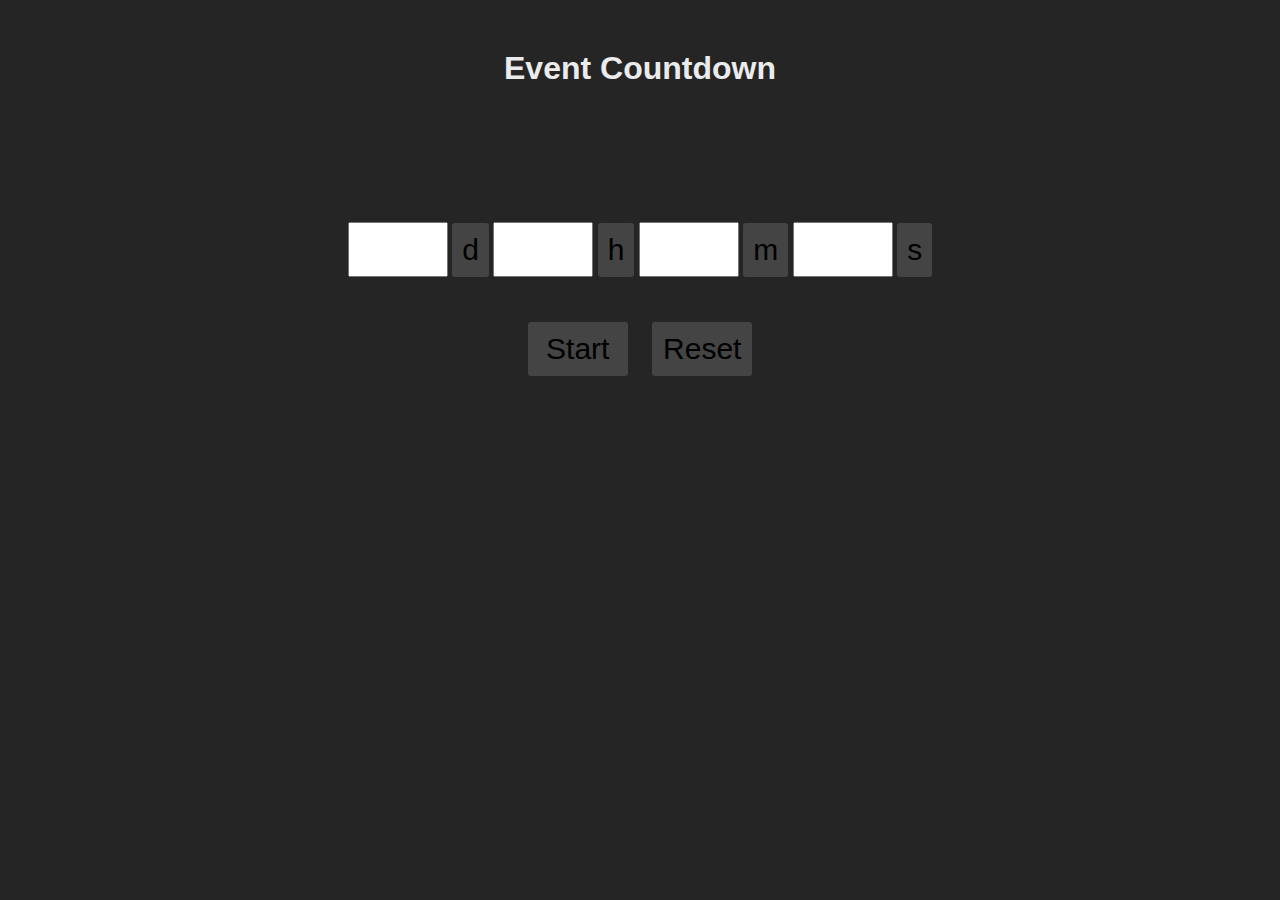
<file: countdown/index.html>
<!DOCTYPE html>
<html lang="en">
<head>
    <meta charset="UTF-8">
    <meta http-equiv="X-UA-Compatible" content="IE=edge">
    <meta name="viewport" content="width=device-width, initial-scale=1.0">
    <title>event countdown</title>
    <link rel="stylesheet" type="text/css" href="css/style.css">
</head>
<body>
    <div class="container">
        <h1>Event Countdown</h1>
        <div id="countdown">
            <input class="days"></input>
            <div class="text">d</div>
            <input class="hours"></input>
            <div class="text">h</div>
            <input class="minutes"></input>
            <div class="text">m</div>
            <input class="seconds"></input>
            <div class="text">s</div>
        </div>
            <div class="end">time up</div>
            <button class="start">Start</button>
            <button class="reset">Reset</button>
    </div>

    <script type="text/javascript" src="js/main.js"></script>
</body>
</html>
</file>
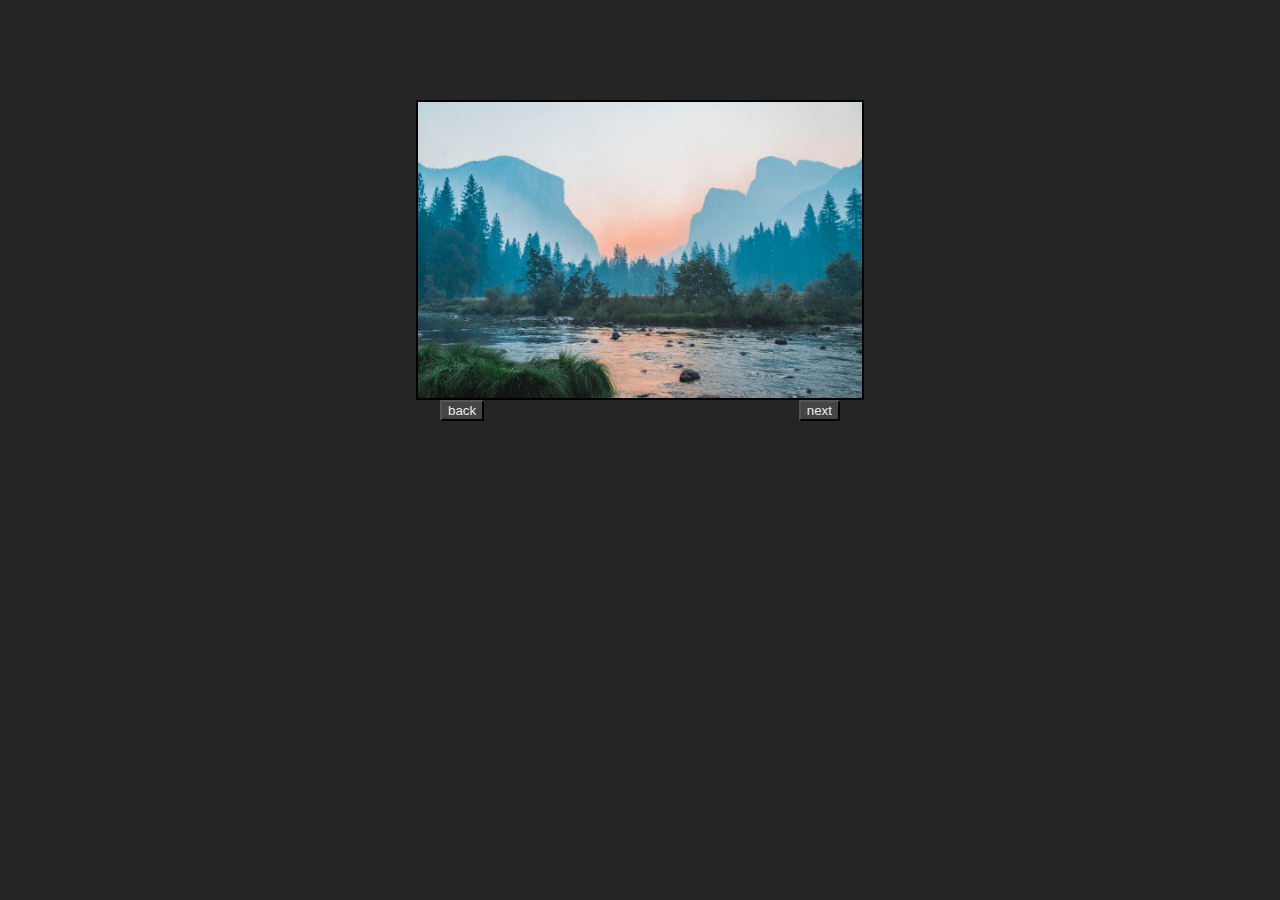
<file: imgcarrousel/index.html>
<!DOCTYPE html>
<html>
<head>
    <meta charset="UTF-8">
    <meta http-equiv="X-UA-Compatible" content="IE=edge">
    <meta name="viewport" content="width=device-width, initial-scale=1.0">
    <title>Image Carrousel</title>
    <link rel="stylesheet" type="text/css" href="css/style.css">
</head>
<body>
<!--wrapper-->
    <div id="wrapper">
<!--div met images-->
        <div class="images">

            <img id="img1" src="img/landscape1.jpg" alt="landscape1">
            <img id="img2" src="img/landscape2.jpg" alt="landscape2">
            <img id="img3" src="img/landscape3.jpg" alt="landscape3">
            <img id="img4" src="img/landscape4.jpg" alt="landscape4">
            <img id="img5" src="img/landscape5.jpg" alt="landscape5">

        </div>
<!--Buttons om de verschillende images aan te wijzen-->
        <div class="buttons">
            <button class="buttonback">back</button>
            <button class="buttonnext">next</button>
        </div>
    </div>
    <script type="text/javascript" src="js/main.js"></script>
</body>
</html>
</file>
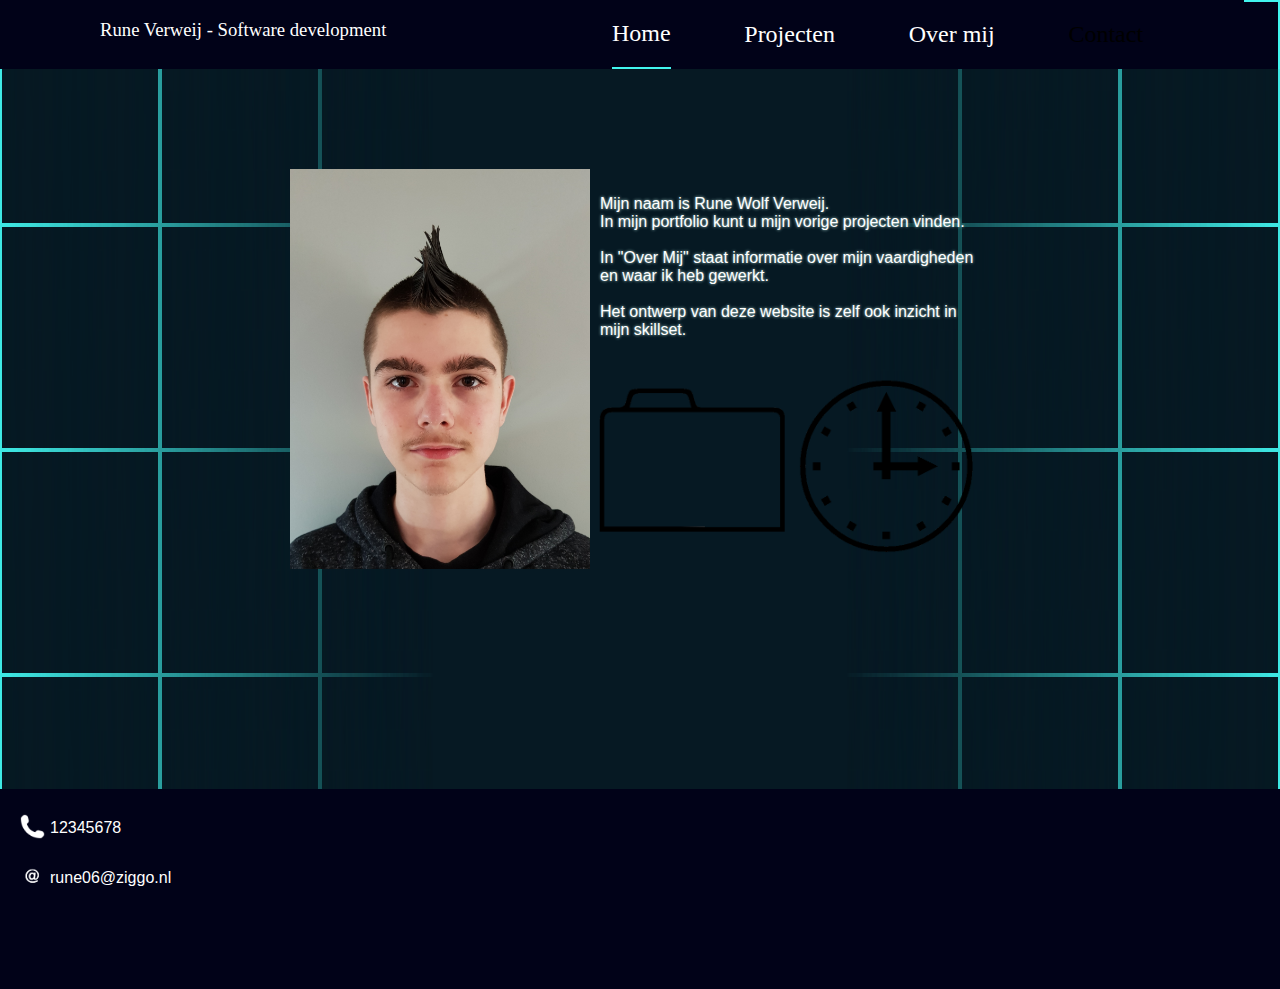
<file: Poforemake/index.html>
<!DOCTYPE html>
<html lang="en">
<head>
    <meta charset="UTF-8">
    <meta http-equiv="X-UA-Compatible" content="IE=edge">
    <meta name="viewport" content="width=device-width, initial-scale=1.0">
    <title>Rune Verweij POFO</title>
    <link rel="stylesheet" type="text/css" href="css/style.css">
    <link rel="preconnect" href="https://fonts.googleapis.com">
    <link rel="preconnect" href="https://fonts.gstatic.com" crossorigin>
    <link href="https://fonts.googleapis.com/css2?family=Lora:ital@1&family=Montserrat:wght@600&display=swap" rel="stylesheet">
</head>
<body>
    <div class="wrapper">
        <div class="grid">
            <div class="gridt"></div><div class="gridt"></div><div class="gridt"></div><div class="gridt"></div>
            <div class="gridt"></div><div class="gridt"></div><div class="gridt"></div><div class="gridt"></div>
            <div class="gridt"></div><div class="gridt"></div><div class="gridt"></div><div class="gridt"></div>
            <div class="gridt"></div><div class="gridt"></div><div class="gridt"></div><div class="gridt"></div>
            <div class="gridt"></div><div class="gridt"></div><div class="gridt"></div><div class="gridt"></div>
            <div class="gridt"></div><div class="gridt"></div><div class="gridt"></div><div class="gridt"></div>
            <div class="gridt"></div><div class="gridt"></div><div class="gridt"></div><div class="gridt"></div>
            <div class="gridt"></div><div class="gridt"></div><div class="gridt"></div><div class="gridt"></div>
        </div>
        <div class="nav">
            <img src="img/010218.png">
            <div class="header">
                <h3>Rune Verweij - Software development</h3>
            </div>
            <a class="on-it" href="index.html"><h2>Home</h2></a>
            <a class="not-it" href="html/projecten.html"><h2>Projecten</h2></a>
            <a class="not-it" href="html/overmij.html"><h2>Over mij</h2></a>
            <a class="not-here" href="#"><h2>Contact</h2></a>
        </div>
        
        <div class="inside">
            <img class="gradientleft" src="img/gradient2.png">
            <img class="gradientright" src="img/gradient.png">
        <div class="content">

            <div class="pfp">
                <img src="img/rune intakefoto.jpg">
            </div>
            
            <div class="intr">
                <p>Mijn naam is Rune Wolf Verweij. <br>In mijn portfolio kunt u mijn vorige projecten vinden. <br><br>In "Over Mij" staat informatie over mijn vaardigheden en waar ik heb gewerkt. <br><br>Het ontwerp van deze website is zelf ook inzicht in mijn skillset.</p>
            </div>

            <div class="proj">
                <a href="html/overmij.html"><img src="img/fileicon.png" alt="fileicon"></a>
            </div>

            <div class="ovm">
                <a href="html/overmij.html"><img src="img/klok.png" alt="klok"></a>
            </div>
            </div>
            
        </div>
        
        <div class="footer">
            <img src="img/010218.png">
            <div class="front1">
            <img src="img/phone-icon.png" alt="phonenum"> 
            </div>
            <div class="front2">
            <img src="img/email-icon.png" alt="email">
            </div>
            <p class="phonenum">12345678</p>
            <p class="email">rune06@ziggo.nl</p>
        </div>

    </div>
    
</body>
</html>
</file>
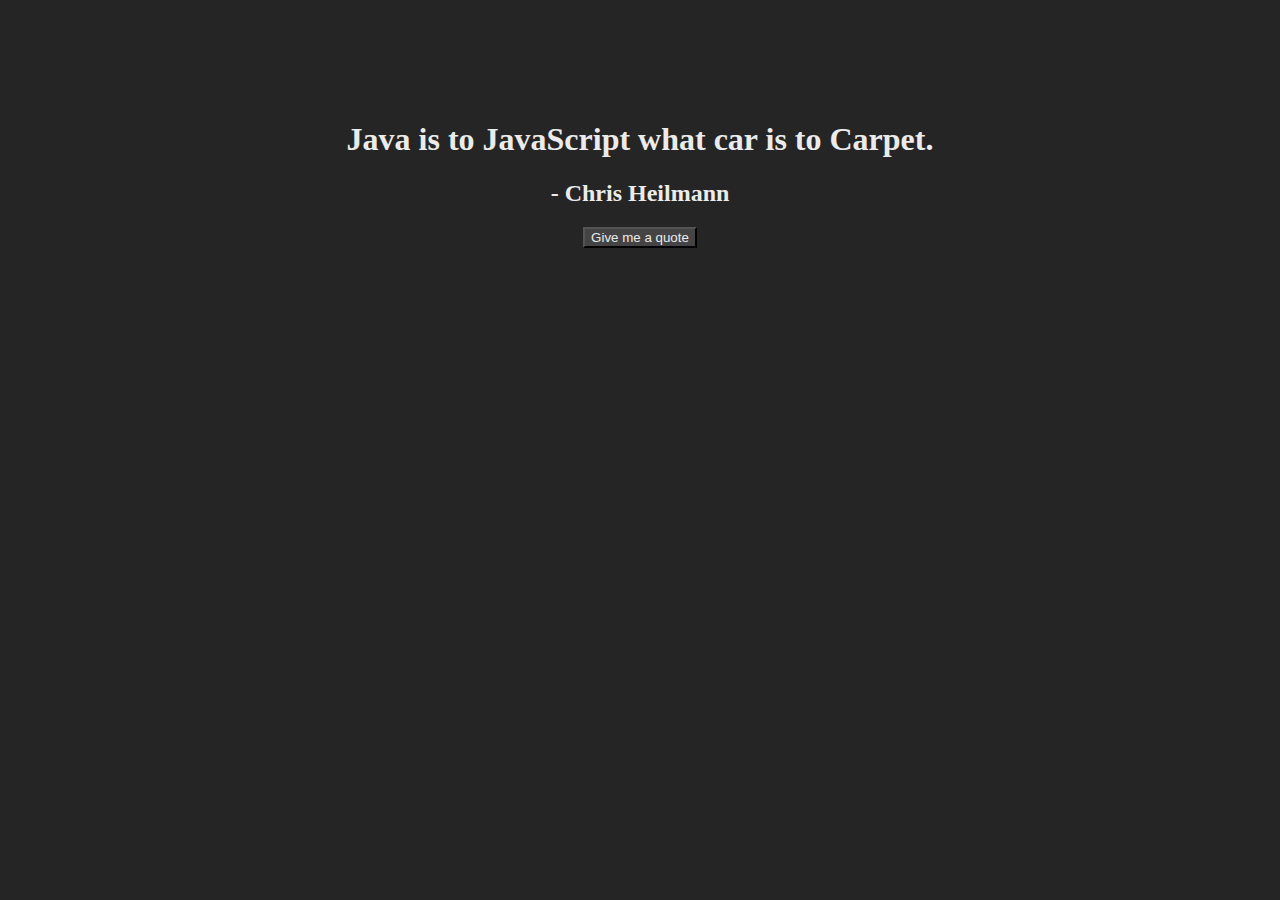
<file: quotegenerator/index.html>
<!DOCTYPE html>
<html lang="en">
<head>
    <meta charset="UTF-8">
    <meta http-equiv="X-UA-Compatible" content="IE=edge">
    <meta name="viewport" content="width=device-width, initial-scale=1.0">
    <title>Document</title>
    <link rel="stylesheet" type="text/css" href="css/style.css">
</head>
<body>
    
    <div id="wrapper">
<!--Hieronder zijn de divs waar de quotes zichtbaar worden. De h1 en h2 tags moeten buiten de div beginnen omdat de inhoud van de div vervangen wordt door de quotes-->
        <h1><div class="quoteShow">
            test0
        </div></h1>
        <h2><div class="byShow">
            by0
        </div></h2>
<!--Ik heb een knop gemaakt om een nieuwe quote op het scherm te zetten.-->
        <button class="quoteButton">
            Give me a quote
        </button>

    </div>

    <script src="js/main.js" type="text/javascript"></script>
</body>
</html>
</file>
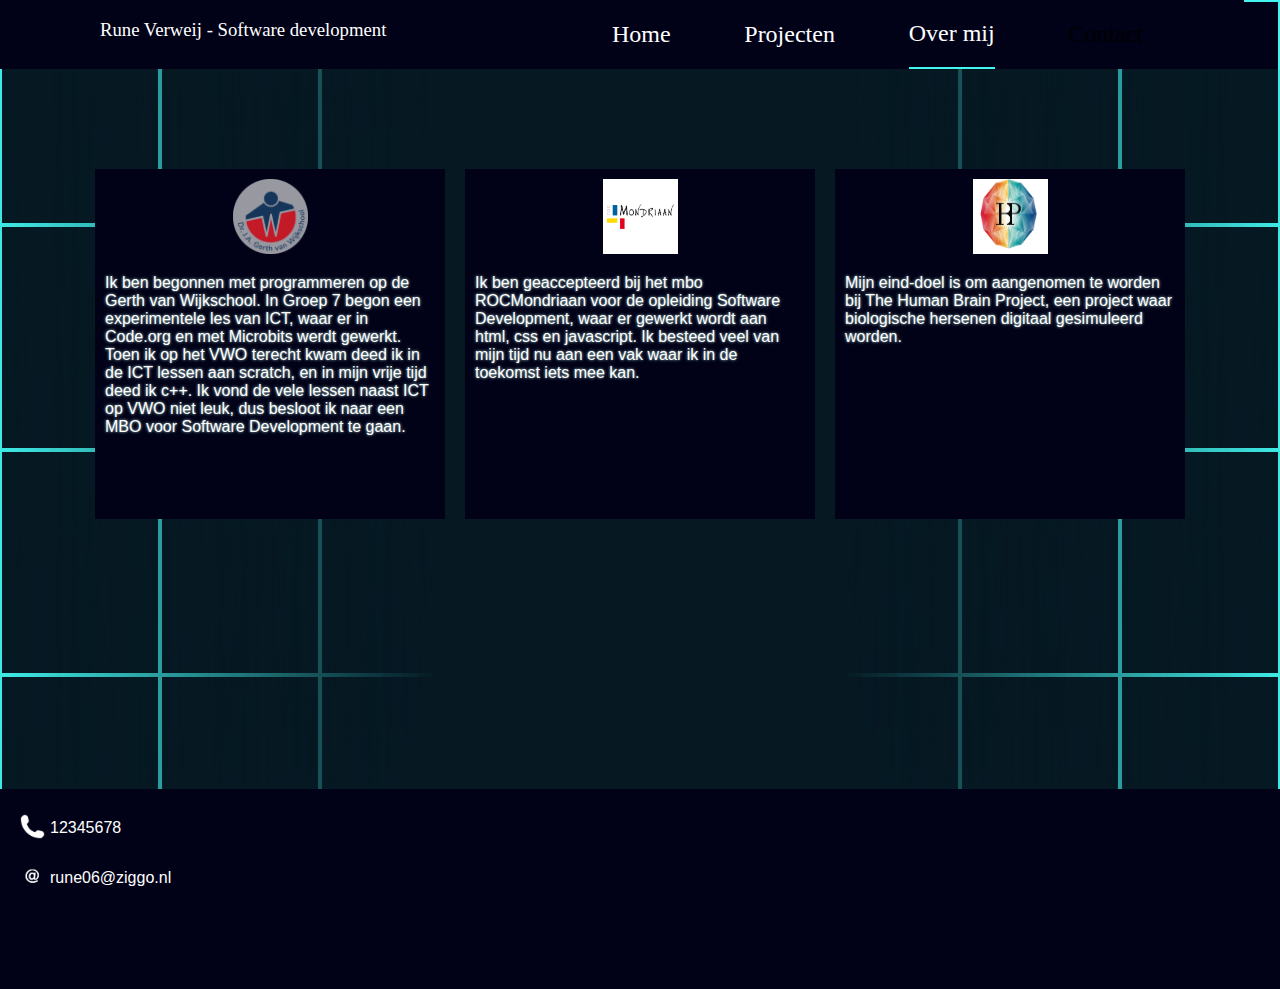
<file: Poforemake/html/overmij.html>
<!DOCTYPE html>
<html lang="en">
<head>
    <meta charset="UTF-8">
    <meta http-equiv="X-UA-Compatible" content="IE=edge">
    <meta name="viewport" content="width=device-width, initial-scale=1.0">
    <link rel="stylesheet" type="text/css" href="../css/style.css">
    <title>Over mij</title>
</head>
<body>
    <div class="wrapper">
        <div class="grid">
            <div class="gridt"></div><div class="gridt"></div><div class="gridt"></div><div class="gridt"></div>
            <div class="gridt"></div><div class="gridt"></div><div class="gridt"></div><div class="gridt"></div>
            <div class="gridt"></div><div class="gridt"></div><div class="gridt"></div><div class="gridt"></div>
            <div class="gridt"></div><div class="gridt"></div><div class="gridt"></div><div class="gridt"></div>
            <div class="gridt"></div><div class="gridt"></div><div class="gridt"></div><div class="gridt"></div>
            <div class="gridt"></div><div class="gridt"></div><div class="gridt"></div><div class="gridt"></div>
            <div class="gridt"></div><div class="gridt"></div><div class="gridt"></div><div class="gridt"></div>
            <div class="gridt"></div><div class="gridt"></div><div class="gridt"></div><div class="gridt"></div>
        </div>
        <div class="nav">
            <img src="../img/010218.png">
            <div class="header">
                <h3>Rune Verweij - Software development</h3>
            </div>
            <a class="not-it" href="../index.html"><h2>Home</h2></a>
            <a class="not-it" href="projecten.html"><h2>Projecten</h2></a>
            <a class="on-it" href="overmij.html"><h2>Over mij</h2></a>
            <a class="not-here" href="#"><h2>Contact</h2></a>
        </div>
        
        <div class="inside">
            <img class="gradientleft" src="../img/gradient2.png">
            <img class="gradientright" src="../img/gradient.png">
        <div class="content2">

            <div class="overmijblok">

                <div class="overmijblokling">
                    <img src="../img/gvw.png" alt="overmijimg">
                    <p>Ik ben begonnen met programmeren op de Gerth van Wijkschool. In Groep 7 begon een experimentele les van ICT, waar er in Code.org en met Microbits werdt gewerkt. Toen ik op het VWO terecht kwam deed ik in de ICT lessen aan scratch, en in mijn vrije tijd deed ik c++. Ik vond de vele lessen naast ICT op VWO niet leuk, dus besloot ik naar een MBO voor Software Development te gaan.</p>
                </div>
                <div class="overmijblokling">
                    <img src="../img/roc.jpg" alt="overmijimg">
                    <p>Ik ben geaccepteerd bij het mbo ROCMondriaan voor de opleiding Software Development, waar er gewerkt wordt aan html, css en javascript. Ik besteed veel van mijn tijd nu aan een vak waar ik in de toekomst iets mee kan.</p>
                </div>
                <div class="overmijblokling">
                    <img src="../img/human_brain_project.png" alt="overmijimg">
                    <p>Mijn eind-doel is om aangenomen te worden bij The Human Brain Project, een project waar biologische hersenen digitaal gesimuleerd worden. </p>
                </div>

            </div>

        </div>
            
        </div>
        
        <div class="footer">
            <img src="../img/010218.png">
            <div class="front1">
            <img src="../img/phone-icon.png" alt="phonenum"> 
            </div>
            <div class="front2">
            <img src="../img/email-icon.png" alt="email">
            </div>
            <p class="phonenum">12345678</p>
            <p class="email">rune06@ziggo.nl</p>
        </div>

    </div>
    
</body>
</html>
</file>
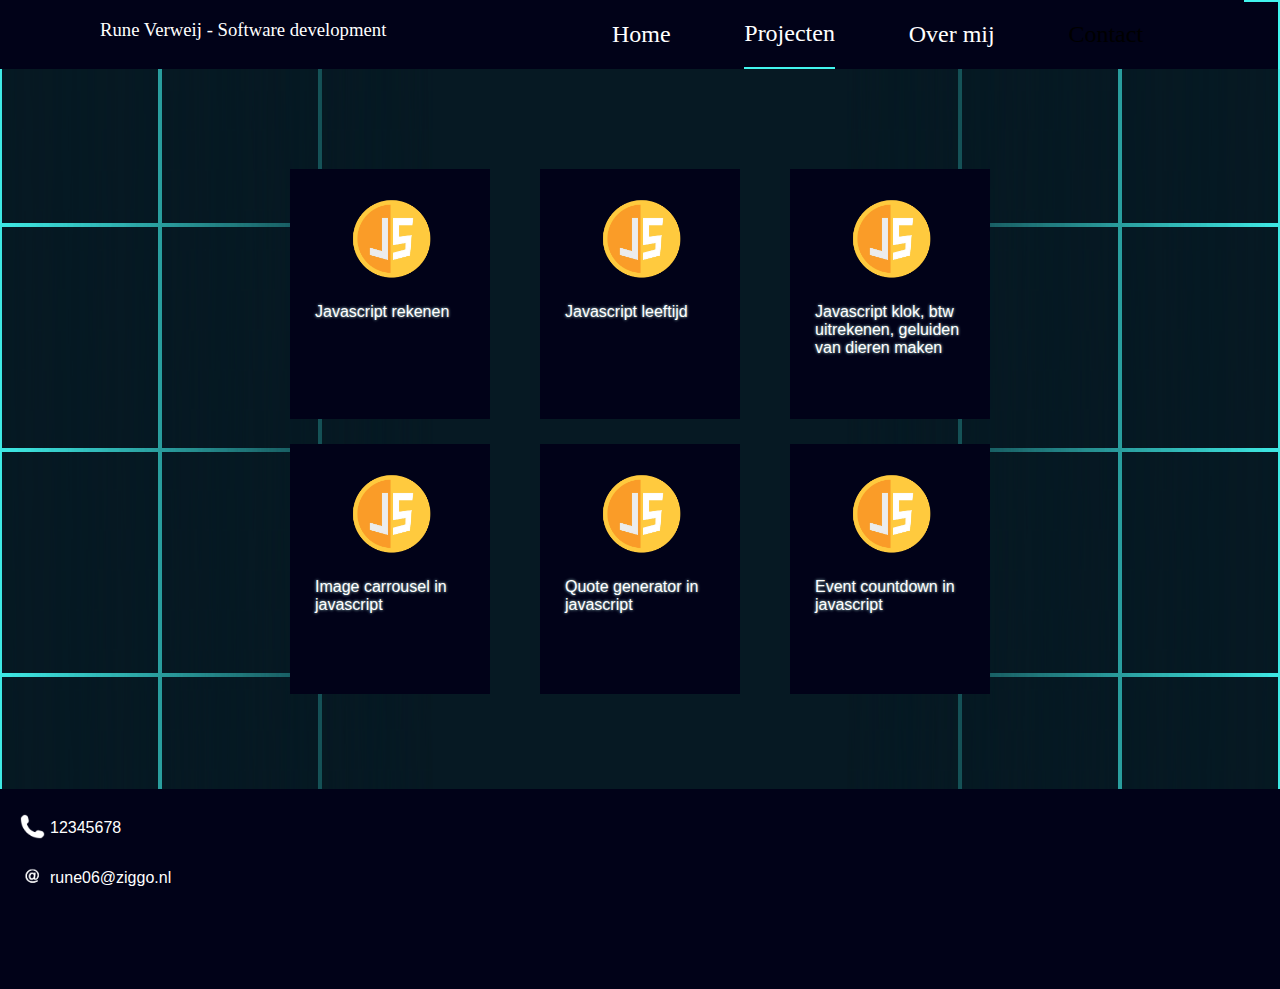
<file: Poforemake/html/projecten.html>
<!DOCTYPE html>
<html lang="en">
<head>
    <meta charset="UTF-8">
    <meta http-equiv="X-UA-Compatible" content="IE=edge">
    <meta name="viewport" content="width=device-width, initial-scale=1.0">
    <title>Projecten</title>
    <link rel="stylesheet" type="text/css" href="../css/style.css">
</head>
<body>
    <div class="wrapper">
        <div class="grid">
            <div class="gridt"></div><div class="gridt"></div><div class="gridt"></div><div class="gridt"></div>
            <div class="gridt"></div><div class="gridt"></div><div class="gridt"></div><div class="gridt"></div>
            <div class="gridt"></div><div class="gridt"></div><div class="gridt"></div><div class="gridt"></div>
            <div class="gridt"></div><div class="gridt"></div><div class="gridt"></div><div class="gridt"></div>
            <div class="gridt"></div><div class="gridt"></div><div class="gridt"></div><div class="gridt"></div>
            <div class="gridt"></div><div class="gridt"></div><div class="gridt"></div><div class="gridt"></div>
            <div class="gridt"></div><div class="gridt"></div><div class="gridt"></div><div class="gridt"></div>
            <div class="gridt"></div><div class="gridt"></div><div class="gridt"></div><div class="gridt"></div>
        </div>
        <div class="nav">
            <img src="../img/010218.png">
            <div class="header">
                <h3>Rune Verweij - Software development</h3>
            </div>
            <a class="not-it" href="../index.html"><h2>Home</h2></a>
            <a class="on-it" href="../html/projecten.html"><h2>Projecten</h2></a>
            <a class="not-it" href="../html/overmij.html"><h2>Over mij</h2></a>
            <a class="not-here" href="#"><h2>Contact</h2></a>
        </div>
        
        <div class="inside">
            <img class="gradientleft" src="../img/gradient2.png">
            <img class="gradientright" src="../img/gradient.png">
        <div class="content3">

            <div class="projectenblok">
                <div class="projectenblokling">
                    <img src="../img/javascript.png" alt="project1img">
                    <p><a href="../../javascript3/index.html">Javascript rekenen</a></p>
                </div>
                <div class="projectenblokling">
                    <img src="../img/javascript.png" alt="project2img">
                    <p><a href="../../javascript4/index.html">Javascript leeftijd</a></p>
                </div>
                <div class="projectenblokling">
                    <img src="../img/javascript.png" alt="project3img">
                    <p><a href="../../javascript5/index.html">Javascript klok, btw uitrekenen, geluiden van dieren maken</a></p>
                </div>
            </div>
            <div class="projectenblok">
                <div class="projectenblokling">
                    <img src="../img/javascript.png" alt="project4img">
                    <p><a href="../../imgcarrousel/index.html">Image carrousel in javascript</a></p>
                </div>
                <div class="projectenblokling">
                    <img src="../img/javascript.png" alt="project5img">
                    <p><a href="../../quotegenerator/index.html">Quote generator in javascript</a></p>
                </div>
                <div class="projectenblokling">
                    <img src="../img/javascript.png" alt="project6img">
                    <p><a href="../../countdown/index.html">Event countdown in javascript</a></p>
                </div>
            </div>

        </div>
            
        </div>
        
        <div class="footer">
            <img src="../img/010218.png">
            <div class="front1">
            <img src="../img/phone-icon.png" alt="phonenum"> 
            </div>
            <div class="front2">
            <img src="../img/email-icon.png" alt="email">
            </div>
            <p class="phonenum">12345678</p>
            <p class="email">rune06@ziggo.nl</p>
        </div>

    </div>
    
</body>
</html>
</file>
<file: countdown/css/style.css>
*{
padding: 0;
margin: 0;
box-sizing: border-box;
}
.container{
    text-align: center;
    background: #252525;
    height: 100vh;
    font-family: sans-serif;
}
.text{
    padding-top: 5px;
    font-size: 30px;
    width: max-content;
}
.end{
    padding-top: 5px;
    font-size: 16px;
    font-size: 30px;
    width: max-content;
    margin: 10px 565px 10px;
    color: rgb(235, 235, 235);
    visibility: hidden;
}
.start, .reset{
    padding-top: 5px;
    font-size: 30px;
    width: 100px;
    margin: 150px 10px;
    border-radius: 3px;
    border: none;
    background: #444444;
    padding: 10px;

}
#countdown{
    position: relative;
    top: 11rem;
    display: inline-block;
    width: max-content;
    margin: 10px 0px 10px;
}
#countdown > div{
    padding: 10px;
    border-radius: 3px;
    background: #444444;
    display: inline-block;
  }
input{
    position: relative;
    bottom: 2px;
    width: 100px;
    height: 55px;
    font-size: 25px;
}
h1{
    position: relative;
    top: 50px;
    color: rgb(235, 235, 235);
}
</file>
<file: imgcarrousel/css/style.css>
.images img{
    height: 300px;
    width: auto;
    margin: auto;
    box-sizing: border-box;
    border: 2px solid black;
}
/*Elke img behalve de eerste moet onzichtbaar zijn totdat het zichtbaar moet worden in javascript*/
#img1{
    display: block;
}
#img2{
    display: none;
}
#img3{
    display: none;
}
#img4{
    display: none;
}
#img5{
    display: none;
}
/*Alles in het midden zetten*/
.images{
    width: 600px;
    height: 300px;
    margin: auto;
    margin-top: 100px;
}
.buttons{
    width: 400px;
    display: flex;
    margin: auto;
    justify-content:space-between;
}
.buttons button{
    background-color: #444444;
    color: rgb(235, 235, 235);
}
/*Een achtergrondkleur geven*/
#wrapper{
    background-color: #252525;
    width: 100%;
    height: 100%;
    display: inline-block;
}
body{
    display: inline-block;
    width:100%;
    height: 100%;
    position: absolute;
    margin: 0px;
}
</file>
<file: Poforemake/css/style.css>
body{
    margin: 0px;
    color: #ffffff;
    background-color: #000000;
    box-sizing: border-box;
    height: 100%;
}
.nav{
    margin: 0px;
    padding-left: calc(50% - 65px);
    padding-right: 100px;
    text-align: left;
    display: flex;
    /*flex-direction: row;
    justify-content: space-between;*/
    background-color: #010218;
}
.nav img{
    height: 69px;
    left: -100px;
    width: 105%;
    position: absolute;
}
.on-it{
    margin: auto;
    text-align: center;
    border-bottom:#42f5ef 2px solid;
    position:relative;
}
.not-it{
    margin: auto;
    position: relative;
}
.not-here{
    margin: auto;
    position: relative;
    color: black;
}
.header{
    position: absolute;
    left: 100px;
}

h1,h2,h3{
    font-family: Georgia;
    font-weight: normal;
}
p{
    font-family: Arial;
}

a {
    color: inherit;
    font-style: inherit;
    text-decoration: inherit;
}
.content{
    padding: 0px;
    text-shadow: 0px 0px 3px #B8E3DF;
    margin: auto;
    margin-top: 100px;
    position:relative;
    width: 700px;
    height: 400px;
    display: grid;
    grid-template-areas: 'pfp pfp pfp intr intr intr intr'
                        'pfp pfp pfp proj proj ovm ovm';
}

.pfp{
    grid-area: pfp;
}

.pfp img{
    max-width: 300px;
    height: 400px;
    margin: 0px;
    padding: 0px;
}

.intr{
    width: 400px;
    height: 200px;
    margin: 0px;
    padding: 10px;
    box-sizing: border-box;
    grid-area: intr;
}
.proj{
    grid-area: proj;
}
.proj img{
    height: 200px;
    width: 200px;
    margin: 0px;
    padding: 0px;
}
.ovm{
    grid-area: ovm;
}
.ovm img{
    height: 200px;
    width: 200px;
    margin: 0px;
    padding: 0px;
}
.wrapper{
    background-color: #061923;
    height: 100%;
}
/*#42f5ef
#B8E3DF*/

.footer{
    background-color: #010218;
    /*height: calc(40vh);
    margin-top: 44px;*/
    overflow: auto;
    bottom: 0;
    margin-top: 20px;
}

.footer .front1 img{
    height: 25px;
    width: 25px;
    margin-left: 20px;
    margin-top: -75px;
    filter: invert(1);
}
.footer .front2 img{
    height: 25px;
    width: 25px;
    margin-left: 20px;
    margin-top: -25px;
    filter: invert(1);
}
.footer img{
    height: 200px;
    margin-top: -100px;
    width: 100%;
    position: absolute;
}
.inside{
    height: 700px;
    position:relative;
}

.grid{
    display: grid;
    position: absolute;
    top: 0;
    height: 100%;
    width: 100%;
    grid-template-rows: auto auto auto auto;
    grid-template-columns: auto auto auto auto auto auto auto auto;
}
.gridt{
    width: auto;
    height: auto;
    border: #42f5ef 2px solid;
}
.phonenum{
    margin-left: 50px;
    margin-top: -70px;
    position: absolute;
}
.email{
    margin-left: 50px;
    margin-top: -20px;
    position: absolute;
}
.gradientright{
    margin-right: 0px;
    margin-left: 50%;
    top: -100px;
    width: 50%;
    height: 800px;
    position: absolute;
}
.gradientleft{
    margin-right: 50%;
    margin-left: 0px;
    top: -100px;
    width: 50%;
    height: 800px;
    position: absolute;
}



.overmijblok{
    display:flex;
    justify-content: center;
}
.overmijblokling{
    background-color: #010218;
    width: 350px;
    height: 350px;
    margin: 0px 10px 0px 10px; 
}
.overmijblokling img{
    width: 75px;
    height: 75px;
    margin-left: calc(50% - (0.5 * 75px));
    margin-top: 10px;
}
.overmijblokling p{
    margin-left: 10px;
    margin-right: 10px;
}
.content2{
    margin: auto;
    margin-top: 100px;
    position:relative;
    text-shadow: 0px 0px 3px #B8E3DF;
}



.content3{
    margin: auto;
    margin-top: 100px;
    position:relative;
    text-shadow: 0px 0px 3px #B8E3DF;
}
.projectenblok{
    display:flex;
    justify-content: center;
    width: 700px;
    margin: auto;
    margin-bottom: 25px;
}
.projectenblokling{
    background-color: #010218;
    height: 250px;
    width: 200px;
    margin: 0px 25px 0px 25px;
}
.projectenblokling img{
    height: 100px;
    width: 100px;
    margin: 25px 50px 0px 50px;
}
.projectenblokling p{
    margin: 5px 25px 0px 25px;
}
</file>
<file: quotegenerator/css/style.css>
button{
    cursor:pointer;
    background-color: #444444;
    color: rgb(235, 235, 235);
    margin: auto;
    width: fit-content;
    display: block;
}

#wrapper{
    background-color: #252525;
    width: 100%;
    height: calc(100% - 100px);
    display: inline-block;
    padding-top: 100px;
}
body{
    width: 100%;
    height: 100%;
    display: inline-block;
    margin: 0px;
}
html{
    width:100%;
    height: 100%;
    color: rgb(235, 235, 235);
}
.quoteShow{margin: auto; width:fit-content;}
.byShow{margin: auto; width:fit-content;}
</file>
